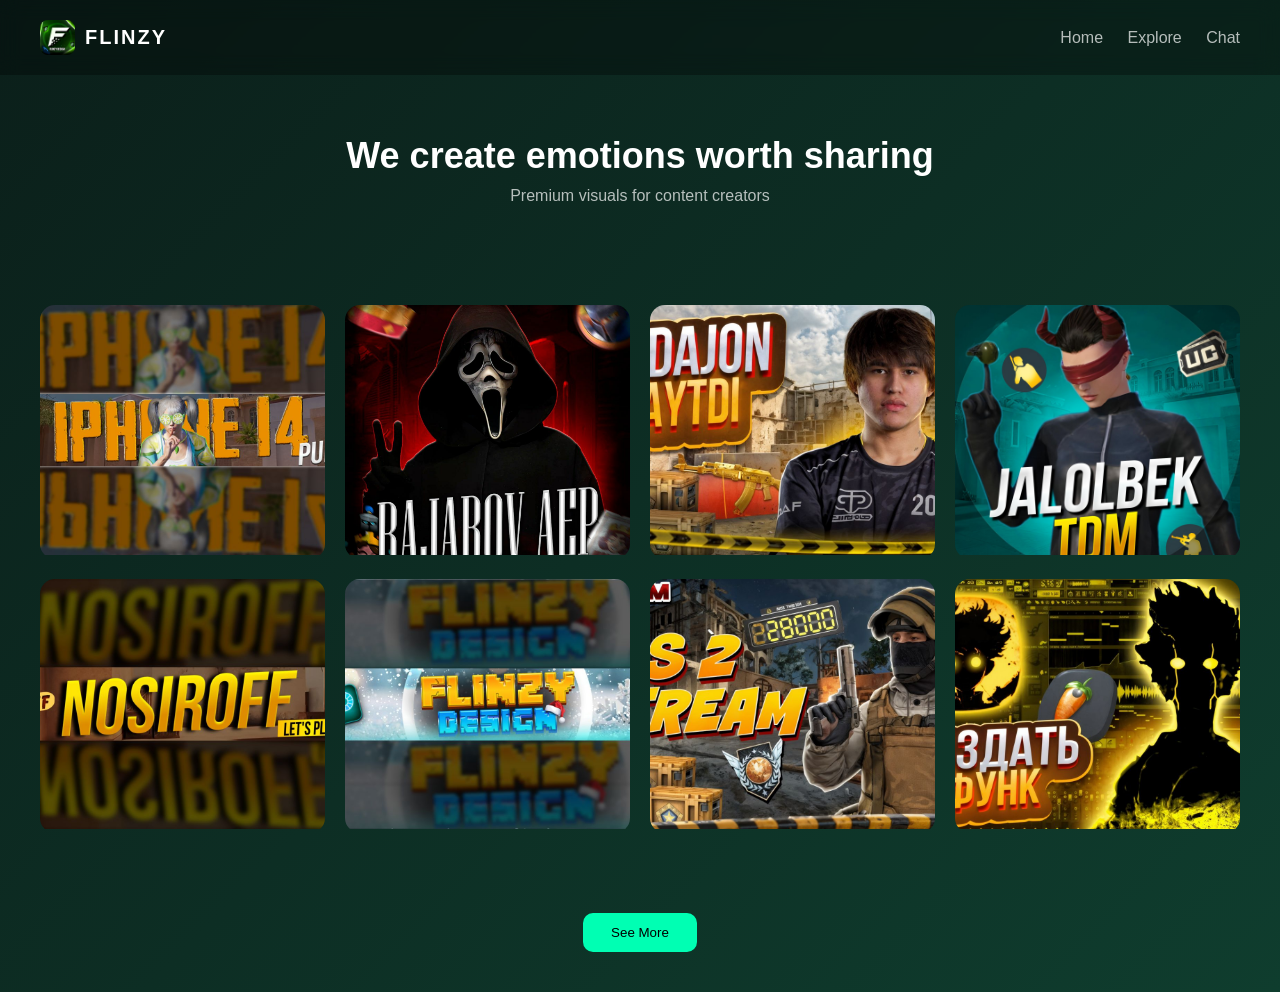
<file: index.html>
<!DOCTYPE html>
<html lang="en">
<head>
<meta charset="UTF-8">
<meta name="viewport" content="width=device-width, initial-scale=1.0">

<title>FLINZY DESIGN — Premium visuals for content creators</title>

<link rel="icon" type="image/png" href="logo1.png">

<link rel="stylesheet" href="style.css">

<meta name="description" content="FLINZY DESIGN creates high-quality previews, banners, avatars and social media visuals.">
<meta name="author" content="FLINZY DESIGN">

<style>
* {
  margin: 0;
  padding: 0;
  box-sizing: border-box;
  font-family: Arial, sans-serif;
}

body {
  background: linear-gradient(135deg, #0b1f1a, #0f3d2e);
  color: white;
}

/* NAVBAR */
nav {
  display: flex;
  justify-content: space-between;
  align-items: center;
  padding: 20px 40px;
  position: sticky;
  top: 0;
  background: rgba(0,0,0,0.3);
  backdrop-filter: blur(10px);
}

.logo {
  display: flex;
  align-items: center;
  gap: 10px;
}

.logo img {
  width: 35px;
  height: 35px;
  border-radius: 8px;
}

.logo h1 {
  font-size: 20px;
  letter-spacing: 2px;
}

nav a {
  color: white;
  margin-left: 20px;
  text-decoration: none;
  opacity: 0.7;
}

nav a:hover {
  opacity: 1;
}

/* HERO */
.hero {
  text-align: center;
  padding: 60px 20px;
}

.hero h2 {
  font-size: 36px;
}

.hero p {
  opacity: 0.7;
  margin-top: 10px;
}

/* GRID */
.container {
  padding: 40px;
  display: grid;
  grid-template-columns: repeat(auto-fit, minmax(250px, 1fr));
  gap: 20px;
}

/* CARD */
.card {
  position: relative;
  overflow: hidden;
  border-radius: 15px;
}

.card img {
  width: 100%;
  transition: 0.4s;
}

.card:hover img {
  transform: scale(1.1);
}

/* ========== RASM O'LCHAMLARI ========== */
/* Banner va boshqalar uchun - standart */
.card-img {
  width: 100%;
  height: 250px;
  object-fit: cover;
}

/* Avatar uchun - 1x1 kvadrat */
.avatar-img {
  width: 100%;
  aspect-ratio: 1 / 1;
  object-fit: cover;
}

/* Preview uchun - 16x9 */
.preview-img {
  width: 100%;
  aspect-ratio: 16 / 9;
  object-fit: cover;
}

.overlay {
  position: absolute;
  bottom: 0;
  width: 100%;
  padding: 20px;
  background: linear-gradient(transparent, rgba(0,0,0,0.8));
  opacity: 0;
  transition: 0.3s;
}

.card:hover .overlay {
  opacity: 1;
}

/* BUTTON */
.more-btn {
  text-align: center;
  margin: 40px;
}

.more-btn button {
  padding: 12px 28px;
  border: none;
  background: #00ffb3;
  color: black;
  border-radius: 10px;
  cursor: pointer;
  transition: 0.3s;
}

.more-btn button:hover {
  background: #00d69a;
}

/* ANIMATION */
.fade-up {
  opacity: 0;
  transform: translateY(30px);
  transition: 0.6s;
}

.fade-up.show {
  opacity: 1;
  transform: translateY(0);
}
</style>
</head>

<body>

<!-- NAVBAR -->
<nav>
  <div class="logo">
    <img src="logo.png" alt="FLINZY logo">
    <h1>FLINZY</h1>
  </div>

  <div>
    <a href="index1.html">Home</a>
    <a href="index2.html">Explore</a>
    <a href="index3.html">Chat</a>
  </div>
</nav>

<!-- HERO -->
<section class="hero fade-up">
  <h2>We create emotions worth sharing</h2>
  <p>Premium visuals for content creators</p>
</section>

<!-- GRID -->
<section class="container"></section>

<!-- BUTTON -->
<div class="more-btn">
  <button onclick="goExplore()">See More</button>
</div>

<script>

/* JSON LOAD */
fetch('data.json')
  .then(res => res.json())
  .then(data => {
    const container = document.querySelector('.container');

    // Oxirgi 8 ta rasm (eng yangilari)
    const latest = data.slice(-8);

    latest.forEach(item => {
      // Rasm klassini type bo'yicha belgilash
      let imgClass = 'card-img';
      if (item.type === 'Avatar') imgClass = 'avatar-img';
      if (item.type === 'Preview') imgClass = 'preview-img';
      
      container.innerHTML += `
        <div class="card fade-up">
          <img src="${item.img}" alt="${item.title}" class="${imgClass}">
          <div class="overlay">${item.title}</div>
        </div>
      `;
    });

    showOnScroll();
  });

/* SCROLL ANIMATION */
function showOnScroll() {
  const elements = document.querySelectorAll('.fade-up');
  const trigger = window.innerHeight * 0.85;

  elements.forEach(el => {
    if (el.getBoundingClientRect().top < trigger) {
      el.classList.add('show');
    }
  });
}

window.addEventListener('scroll', showOnScroll);

/* BUTTON */
function goExplore() {
  window.location.href = "index2.html";
}

</script>

</body>
</html>
</file>
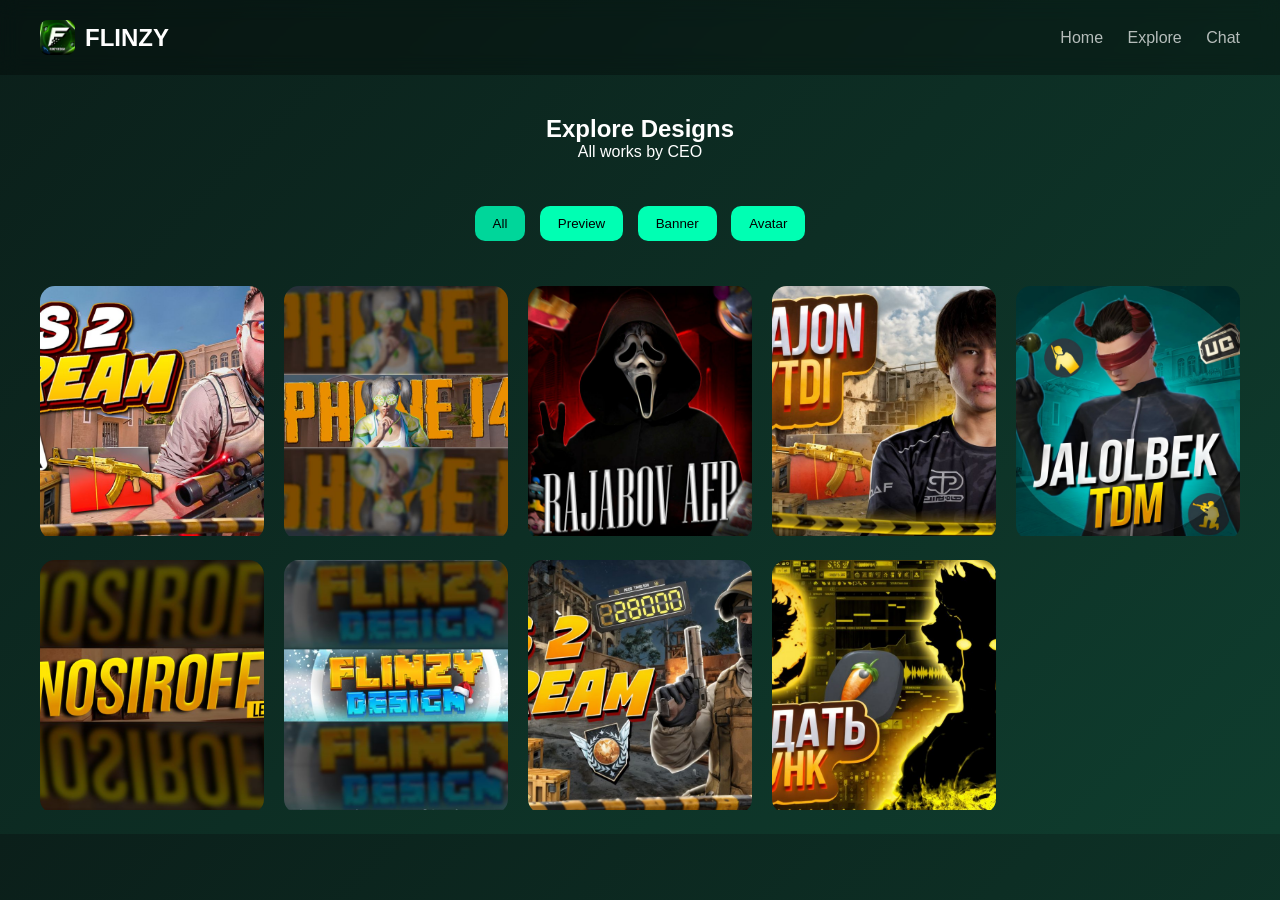
<file: index2.html>
<!DOCTYPE html>
<html lang="en">
<head>
<meta charset="UTF-8">
<meta name="viewport" content="width=device-width, initial-scale=1.0">
<title>Explore - FLINZY</title>

<link rel="stylesheet" href="style.css">

<link rel="icon" href="logo1.png">

<style>
* {
  margin: 0;
  padding: 0;
  box-sizing: border-box;
  font-family: Arial;
}

body {
  background: linear-gradient(135deg, #0b1f1a, #0f3d2e);
  color: white;
}

/* NAVBAR */
nav {
  display: flex;
  justify-content: space-between;
  align-items: center;
  padding: 20px 40px;
  position: sticky;
  top: 0;
  background: rgba(0,0,0,0.3);
  backdrop-filter: blur(10px);
}

.logo {
  display: flex;
  align-items: center;
  gap: 10px;
}

.logo img {
  width: 35px;
  height: 35px;
  border-radius: 8px;
}

nav a {
  color: white;
  margin-left: 20px;
  text-decoration: none;
  opacity: 0.7;
}

nav a:hover {
  opacity: 1;
}

/* TITLE */
.title {
  text-align: center;
  padding: 40px 20px;
}

/* FILTER */
.filters {
  text-align: center;
  margin-bottom: 20px;
}

.filters button {
  margin: 5px;
  padding: 10px 18px;
  border: none;
  border-radius: 10px;
  cursor: pointer;
  background: #00ffb3;
  color: black;
}

.filters button.active {
  background: #00d69a;
}

/* GRID */
.container {
  padding: 20px 40px;
  display: grid;
  grid-template-columns: repeat(auto-fit, minmax(220px, 1fr));
  gap: 20px;
}

/* CARD */
.card {
  position: relative;
  overflow: hidden;
  border-radius: 15px;
}

.card img {
  width: 100%;
  transition: 0.4s;
}

.card:hover img {
  transform: scale(1.1);
}

/* ========== RASM O'LCHAMLARI ========== */
/* Banner va All uchun - standart */
.card-img {
  width: 100%;
  height: 250px;
  object-fit: cover;
}

/* Avatar uchun - 1x1 kvadrat */
.avatar-img {
  width: 100%;
  aspect-ratio: 1 / 1;
  object-fit: cover;
}

/* Preview uchun - 16x9 */
.preview-img {
  width: 100%;
  aspect-ratio: 16 / 9;
  object-fit: cover;
}

.overlay {
  position: absolute;
  bottom: 0;
  width: 100%;
  padding: 15px;
  background: linear-gradient(transparent, rgba(0,0,0,0.8));
  opacity: 0;
  transition: 0.3s;
}

.card:hover .overlay {
  opacity: 1;
}

/* ANIMATION */
.fade-up {
  opacity: 0;
  transform: translateY(30px);
  transition: 0.5s;
}

.fade-up.show {
  opacity: 1;
  transform: translateY(0);
}

</style>
</head>

<body>

<nav>
  <div class="logo">
    <img src="logo.png" alt="FLINZY logo">
    <h1>FLINZY</h1>
  </div>

  <div>
    <a href="index.html">Home</a>
    <a href="index2.html">Explore</a>
    <a href="index3.html">Chat</a>
  </div>
</nav>

<section class="title fade-up">
  <h2>Explore Designs</h2>
  <p>All works by CEO</p>
</section>

<!-- FILTER -->
<div class="filters fade-up">
  <button onclick="filter('all')" class="active">All</button>
  <button onclick="filter('Preview')">Preview</button>
  <button onclick="filter('Banner')">Banner</button>
  <button onclick="filter('Avatar')">Avatar</button>
</div>

<!-- GRID -->
<section class="container"></section>

<script>

/* JSON LOAD */
fetch('data.json')
  .then(res => res.json())
  .then(data => {

    const container = document.querySelector('.container');

    // TO'G'RILANGAN QISM: har bir rasmga to'g'ri klass beriladi
    data.forEach(item => {
      let imgClass = 'card-img';  // standart (Banner va boshqalar)
      if (item.type === 'Avatar') imgClass = 'avatar-img';
      if (item.type === 'Preview') imgClass = 'preview-img';
      
      container.innerHTML += `
        <div class="card fade-up ${item.type}" data-category="${item.type}">
          <img src="${item.img}" alt="${item.title}" class="${imgClass}">
          <div class="overlay">${item.title}</div>
        </div>
      `;
    });

    show();
  });

/* FILTER */
function filter(type) {
  const cards = document.querySelectorAll('.card');
  const buttons = document.querySelectorAll('.filters button');

  buttons.forEach(btn => btn.classList.remove('active'));
  event.target.classList.add('active');

  cards.forEach(card => {
    if (type === 'all') {
      card.style.display = 'block';
    } else {
      const cardCategory = card.getAttribute('data-category');
      card.style.display = cardCategory === type ? 'block' : 'none';
    }
  });
}

/* SCROLL */
function show() {
  const els = document.querySelectorAll('.fade-up');
  const trigger = window.innerHeight * 0.85;

  els.forEach(el => {
    if (el.getBoundingClientRect().top < trigger) {
      el.classList.add('show');
    }
  });
}

window.addEventListener('scroll', show);

</script>

</body>
</html>
</file>
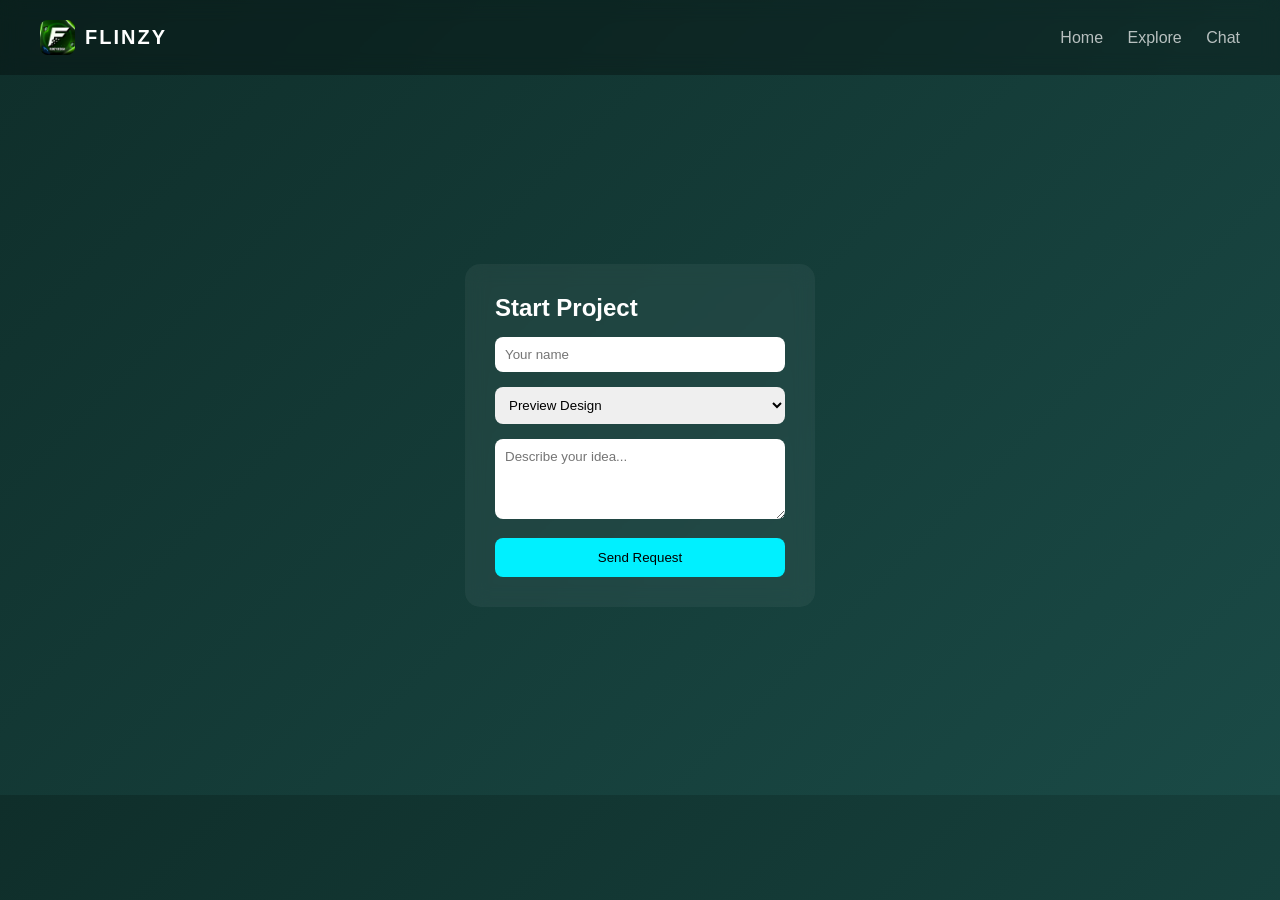
<file: index3.html>
<!DOCTYPE html>
<html lang="en">
<head>
<meta charset="UTF-8">
<meta name="viewport" content="width=device-width, initial-scale=1.0">
<title>Chat - FLINZY</title>

<link rel="stylesheet" href="style.css">

<style>
* {
  margin: 0;
  padding: 0;
  box-sizing: border-box;
  font-family: Arial, sans-serif;
}

body {
  background: linear-gradient(135deg, #0f2e2a, #1a4a46);
  color: white;
}

/* NAVBAR */
nav {
  display: flex;
  justify-content: space-between;
  align-items: center;
  padding: 20px 40px;
  position: sticky;
  top: 0;
  background: rgba(0,0,0,0.3);
  backdrop-filter: blur(10px);
}

.logo {
  display: flex;
  align-items: center;
  gap: 10px;
}

.logo img {
  width: 35px;
  height: 35px;
  border-radius: 8px;
}

.logo h1 {
  font-size: 20px;
  letter-spacing: 2px;
}

nav a {
  color: white;
  margin-left: 20px;
  text-decoration: none;
  opacity: 0.7;
}

nav a:hover {
  opacity: 1;
}

/* CONTAINER */
.wrapper {
  display: flex;
  justify-content: center;
  align-items: center;
  height: 80vh;
}

/* FORM BOX */
.form-box {
  background: rgba(255,255,255,0.05);
  padding: 30px;
  border-radius: 15px;
  width: 350px;
  backdrop-filter: blur(10px);
}

.form-box h2 {
  margin-bottom: 15px;
}

/* INPUT */
.form-box input,
.form-box select,
.form-box textarea {
  width: 100%;
  margin-bottom: 15px;
  padding: 10px;
  border: none;
  border-radius: 8px;
  outline: none;
}

/* BUTTON */
.form-box button {
  width: 100%;
  padding: 12px;
  border: none;
  background: #00f0ff;
  color: black;
  border-radius: 8px;
  cursor: pointer;
  transition: 0.3s;
}

.form-box button:hover {
  background: #4dffff;
}

/* ANIMATION */
.fade {
  opacity: 0;
  transform: translateY(20px);
  transition: 0.6s;
}

.fade.show {
  opacity: 1;
  transform: translateY(0);
}

</style>
</head>

<body>

<nav>
  <div class="logo">
    <img src="logo.png" alt="FLINZY logo">
    <h1>FLINZY</h1>
  </div>

  <div>
    <a href="index1.html">Home</a>
    <a href="index2.html">Explore</a>
    <a href="index3.html">Chat</a>
  </div>
</nav>

<div class="wrapper">
  <div class="form-box fade">
    <h2>Start Project</h2>

    <input type="text" id="name" placeholder="Your name">
    
    <select id="type">
      <option>Preview Design</option>
      <option>Banner</option>
      <option>Avatar</option>
      <option>Full Pack</option>
    </select>

    <textarea id="message" rows="4" placeholder="Describe your idea..."></textarea>

    <button onclick="sendToTelegram()">Send Request</button>
  </div>
</div>

<script>

/* ANIMATION */
setTimeout(() => {
  document.querySelector('.fade').classList.add('show');
}, 200);

/* TELEGRAM SEND */
function sendToTelegram() {
  const name = document.getElementById('name').value;
  const type = document.getElementById('type').value;
  const message = document.getElementById('message').value;

  if (!name || !message) {
    alert("Please fill all fields!");
    return;
  }

  const text = `New Order:%0AName: ${name}%0AType: ${type}%0AMessage: ${message}`;
  
  // O'Z TELEGRAM USERNAMEINGIZNI SHU YERGA YOZING
  const telegramUsername = "sadullayevv14";
  
  const url = `https://t.me/${telegramUsername}?text=${text}`;
  
  window.open(url, '_blank');
}

</script>

</body>
</html>
</file>
<file: style.css>
.card img {
  width: 100%;
  height: 250px;
  object-fit: cover;
  transition: transform 0.4s ease;
}

.card:hover img {
  transform: scale(1.1);
}

/* ========== TO'G'RILANGAN O'LCHAMLAR ========== */
/* Avatar uchun - 16x9 (keng) */

.avatar-img {
  width: 100%;
  aspect-ratio: 1 / 1;
  object-fit: cover;
  transition: transform 0.4s ease;
}

.avatar-img:hover {
  transform: scale(1.1);
}

/* Preview uchun - 1x1 (kvadrat) */

.preview-img {
  width: 100%;
  aspect-ratio: 16 / 9;
  object-fit: cover;
  transition: transform 0.4s ease;
}

.preview-img:hover {
  transform: scale(1.1);
}

/* Banner va All uchun standart */
.banner-img {
  width: 100%;
  height: 250px;
  object-fit: cover;
  transition: transform 0.4s ease;
}

.banner-img:hover {
  transform: scale(1.1);
}
</file>
